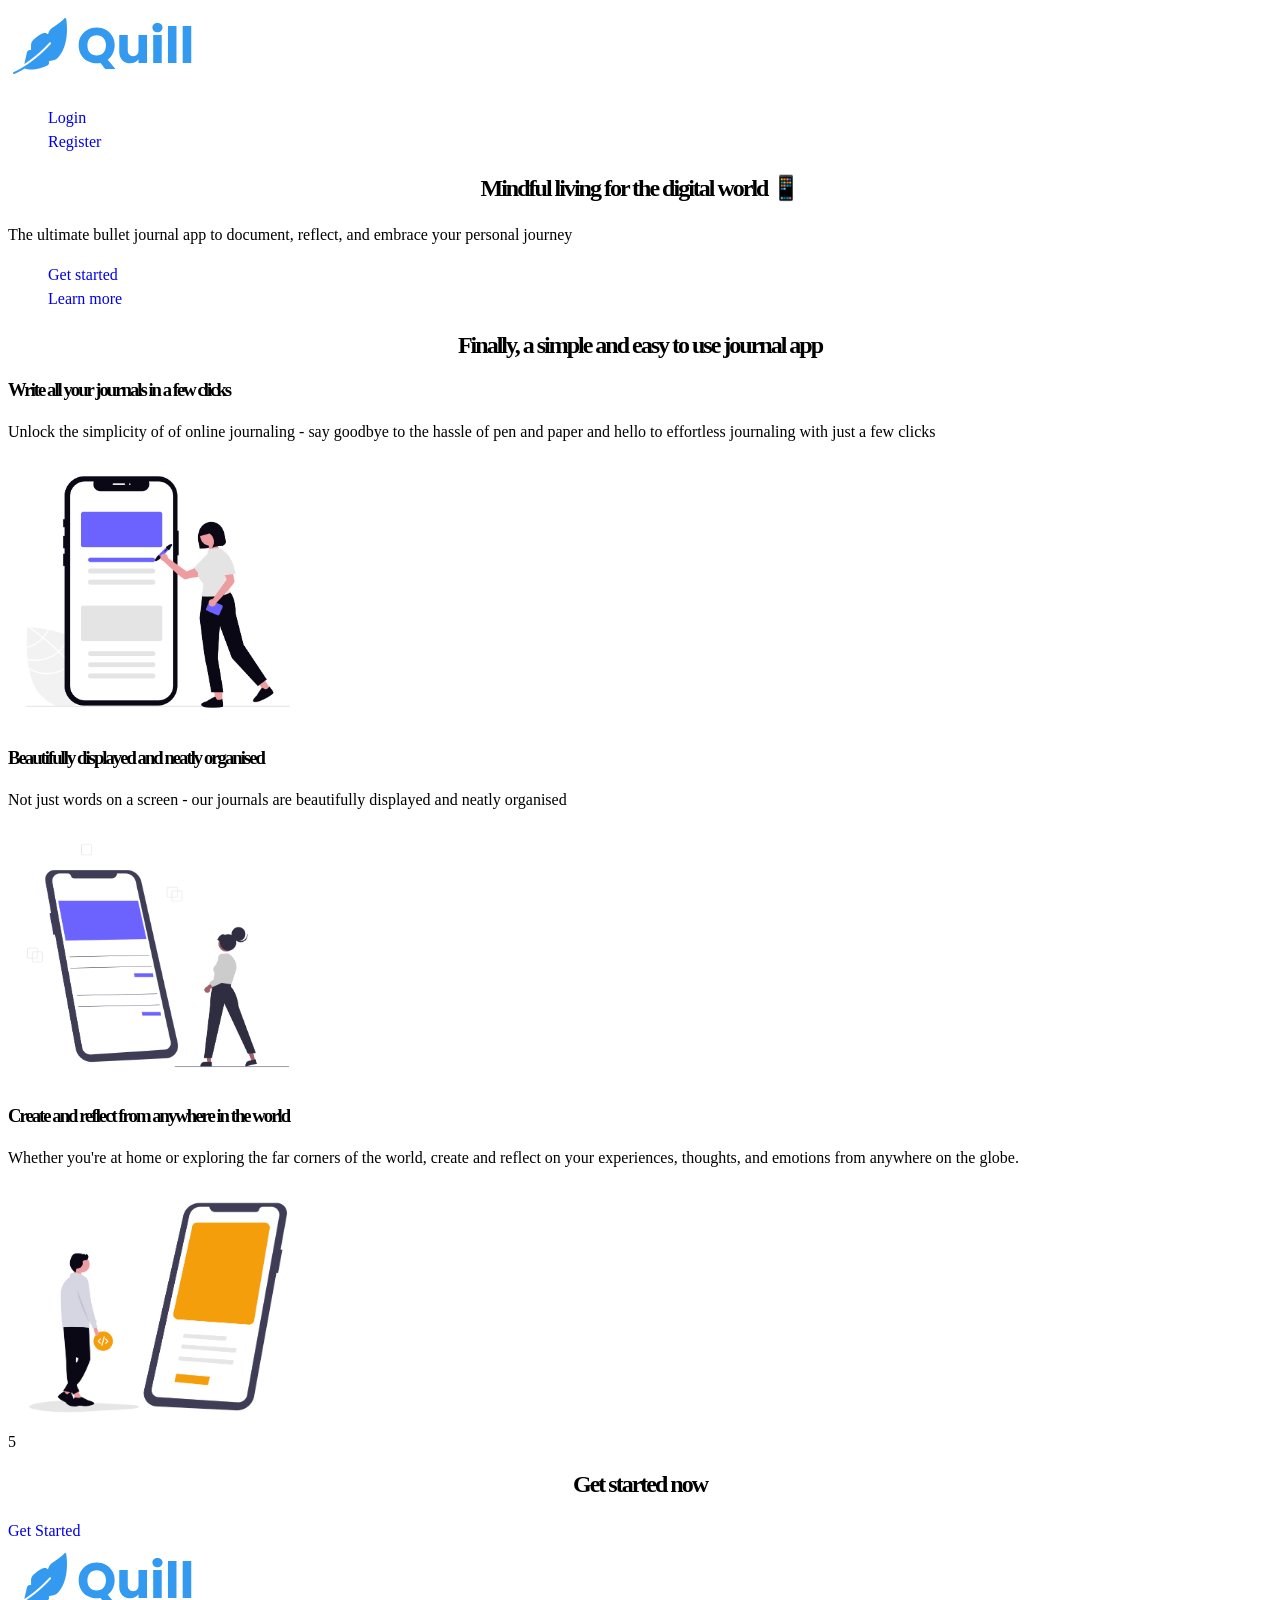
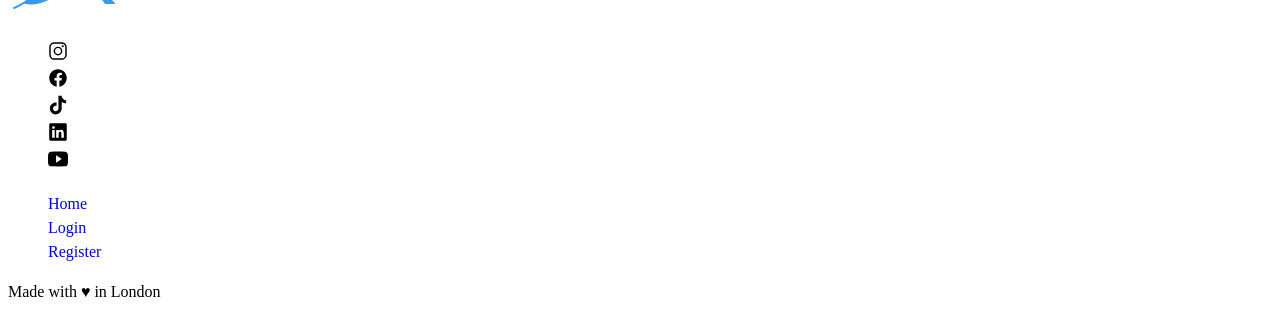
<file: index.html>
<!doctype html>
<html lang="en">
  <head>
    <meta charset="UTF-8" />
    <meta name="viewport" content="width=device-width, initial-scale=1.0" />
    <link rel="stylesheet" href="app.css" />
    <title>Quill</title>
  </head>
  <body>
    <header>
      <!-- NAVIGATION -->
      <nav>
        <a href="index.html"><img src="images/quill.svg" alt="Quill logo" /></a>
        <ul>
          <li><a href="login.html">Login</a></li>
          <li><a href="register.html">Register</a></li>
        </ul>
      </nav>

      <!-- HERO SECTION -->
      <section>
        <h1><span>Mindful living</span> for the digital world 📱</h1>
        <p>
          The ultimate bullet journal app to document, reflect, and embrace your
          personal journey
        </p>
        <ul>
          <li><a href="register.html">Get started</a></li>
          <li><a href="#features">Learn more</a></li>
        </ul>
      </section>
    </header>

    <main>
      <!-- FEATURES SECTION -->
      <section>
        <h2 id="features">
          Finally, a <span>simple and easy</span> to use journal app
        </h2>

        <div>
          <h3>Write all your journals in a few clicks</h3>
          <p>
            Unlock the simplicity of of online journaling - say goodbye to the
            hassle of pen and paper and hello to effortless journaling with just
            a few clicks
          </p>
          <img
            src="images/features-1.png"
            alt="simple online journaling"
            width="300px"
          />
        </div>
        <div>
          <h3>Beautifully displayed and neatly organised</h3>
          <p>
            Not just words on a screen - our journals are beautifully displayed
            and neatly organised
          </p>
          <img
            src="images/features-2.png"
            alt="beautifully displayed journals"
            width="300px"
          />
        </div>
        <div>
          <h3>Create and reflect from anywhere in the world</h3>
          <p>
            Whether you're at home or exploring the far corners of the world,
            create and reflect on your experiences, thoughts, and emotions from
            anywhere on the globe.
          </p>
          <img
            src="images/features-3.png"
            alt="create journals from anywhere in the world"
            width="300px"
          />
        </div>
      </section>
      5

      <!-- CTA SECTION -->
      <section>
        <h2>Get started now</h2>
        <a href="register.html">Get Started</a>
      </section>
    </main>

    <!-- FOOTER -->
    <footer>
      <a href="index.html"><img src="images/quill.svg" alt="Quill logo" /></a>
      <ul>
        <li>
          <a href="https://www.instagram.com/"
            ><img src="images/logo-instagram.svg" alt="Instagram" width="20px"
          /></a>
        </li>
        <li>
          <a href="https://www.facebook.com/"
            ><img src="images/logo-facebook.svg" alt="Facebook" width="20px"
          /></a>
        </li>
        <li>
          <a href="https://www.tiktok.com/"
            ><img src="images/logo-tiktok.svg" alt="Tiktok" width="20px"
          /></a>
        </li>
        <li>
          <a href="https://www.linkedin.com/"
            ><img src="images/logo-linkedin.svg" alt="LinkedIn" width="20px"
          /></a>
        </li>
        <li>
          <a href="https://www.youtube.com/"
            ><img src="images/logo-youtube.svg" alt="YouTube" width="20px"
          /></a>
        </li>
      </ul>
      <ul>
        <li><a href="index.html">Home</a></li>
        <li><a href="login.html">Login</a></li>
        <li><a href="register.html">Register</a></li>
      </ul>

      <p>Made with ♥︎ in London</p>
    </footer>
  </body>
</html>
</file>
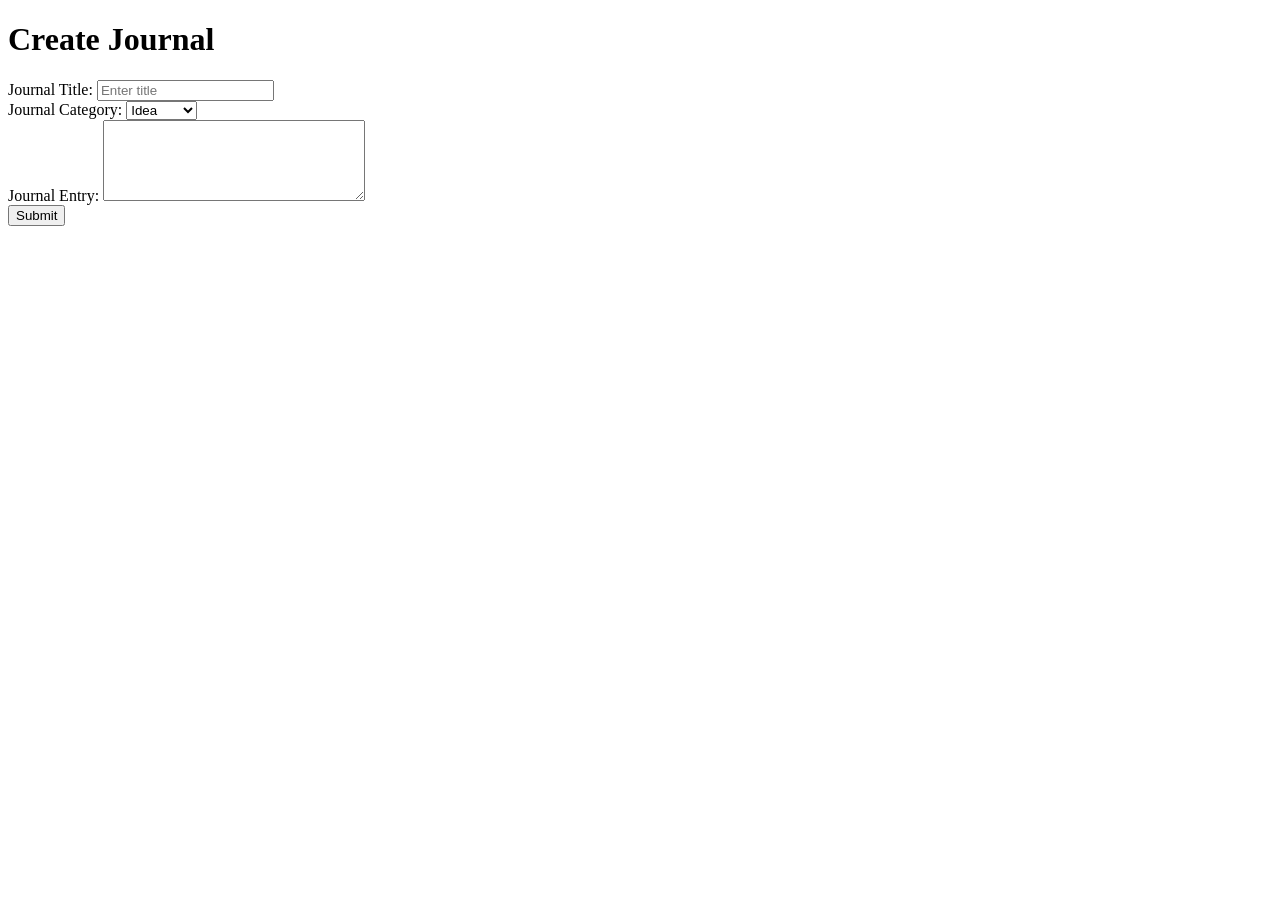
<file: create-journal.html>
<!doctype html>
<html lang="en">
  <head>
    <meta charset="UTF-8" />
    <meta name="viewport" content="width=device-width, initial-scale=1.0" />
    <title>Create Journal</title>
  </head>
  <body>
    <h1>Create Journal</h1>

    <form action="api/v1/journals" method="post">
      <label for="main-title">Journal Title:</label>
      <input
        id="main-title"
        type="text"
        name="title"
        placeholder="Enter title"
        required
        minlength="3"
        required
      />

      <br />

      <label for="journal-category">Journal Category:</label>
      <select id="journal-category" name="category" required>
        <option value="idea">Idea</option>
        <option value="note">Note</option>
        <option value="goal">Goal</option>
        <option value="habit">Habit</option>
        <option value="memory">Memory</option>
        <option value="mood">Mood</option>
        <option value="event">Event</option>
        <option value="task">Task</option>
      </select>

      <br />

      <label for="journal-entry">Journal Entry:</label>
      <textarea
        id="journal-entry"
        name="entry"
        rows="5"
        cols="30"
        minlength="10"
        required
      ></textarea>

      <br />

      <button type="submit">Submit</button>
    </form>
  </body>
</html>
</file>
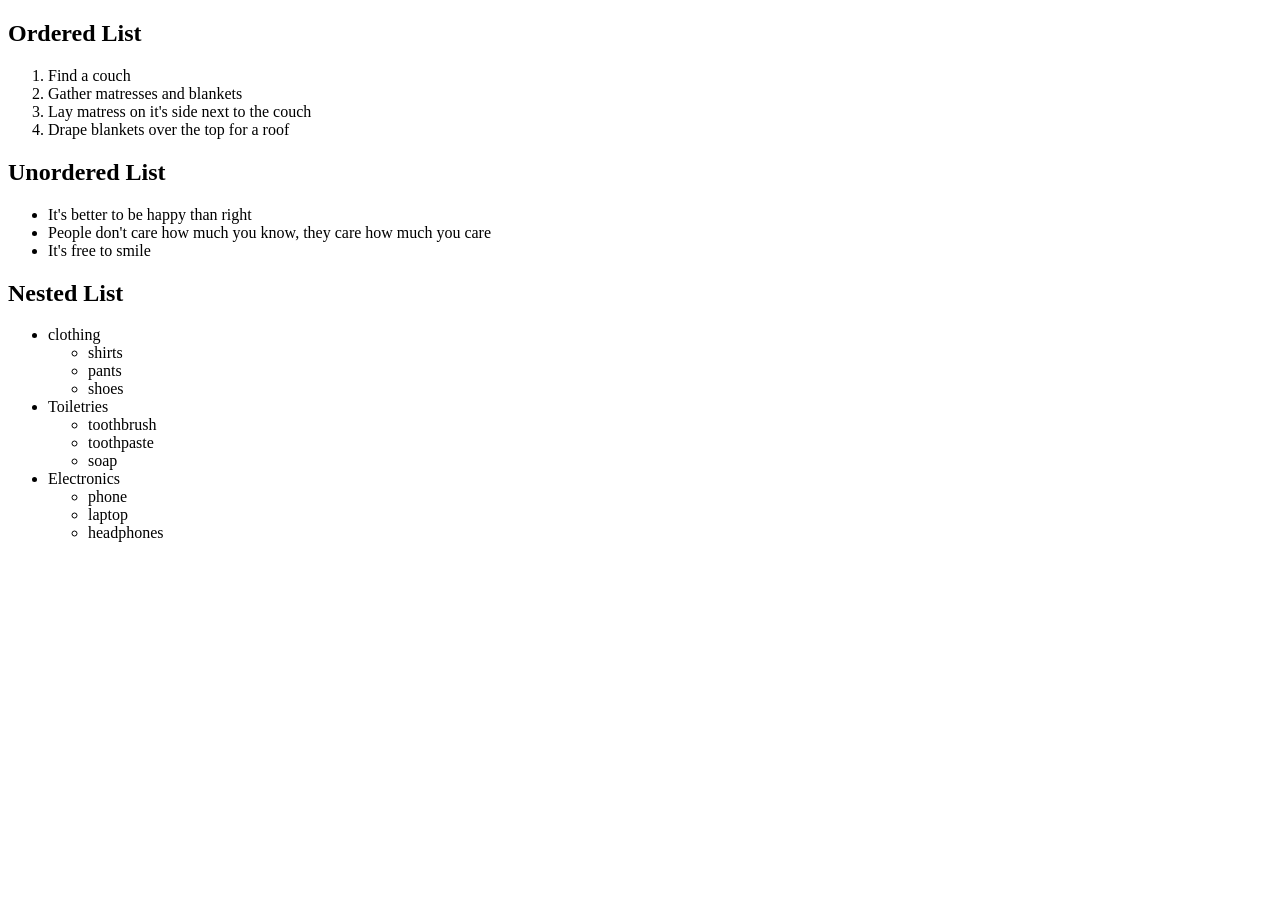
<file: lists.html>
<!DOCTYPE html>
<html lang="en">
<head>
    <meta charset="UTF-8">
    <meta name="viewport" content="width=device-width, initial-scale=1.0">
    <title>Lists</title>
</head>
<body>

    <h2>Ordered List</h2>

    <ol>
        <li>Find a couch</li>
        <li>Gather matresses and blankets</li>
        <li>Lay matress on it's side next to the couch</li>
        <li>Drape blankets over the top for a roof</li>
    </ol>

<h2>Unordered List</h2>

    <ul>
        <li>It's better to be happy than right</li>
        <li>People don't care how much you know, they care how much you care</li>
        <li>It's free to smile</li>
    </ul>

    <h2>Nested List</h2>

    <ul>
        <li>clothing
            <ul>
                <li>shirts</li>
                <li>pants</li>
                <li>shoes</li>
            </ul>
        </li>
        <li>Toiletries
            <ul>
                <li>toothbrush</li>
                <li>toothpaste</li>
                <li>soap</li>
            </ul>
        </li>
        <li>Electronics
            <ul>
                <li>phone</li>
                <li>laptop</li>
                <li>headphones</li>
            </ul>
        </li>
            
            

</body>
</html>
</file>
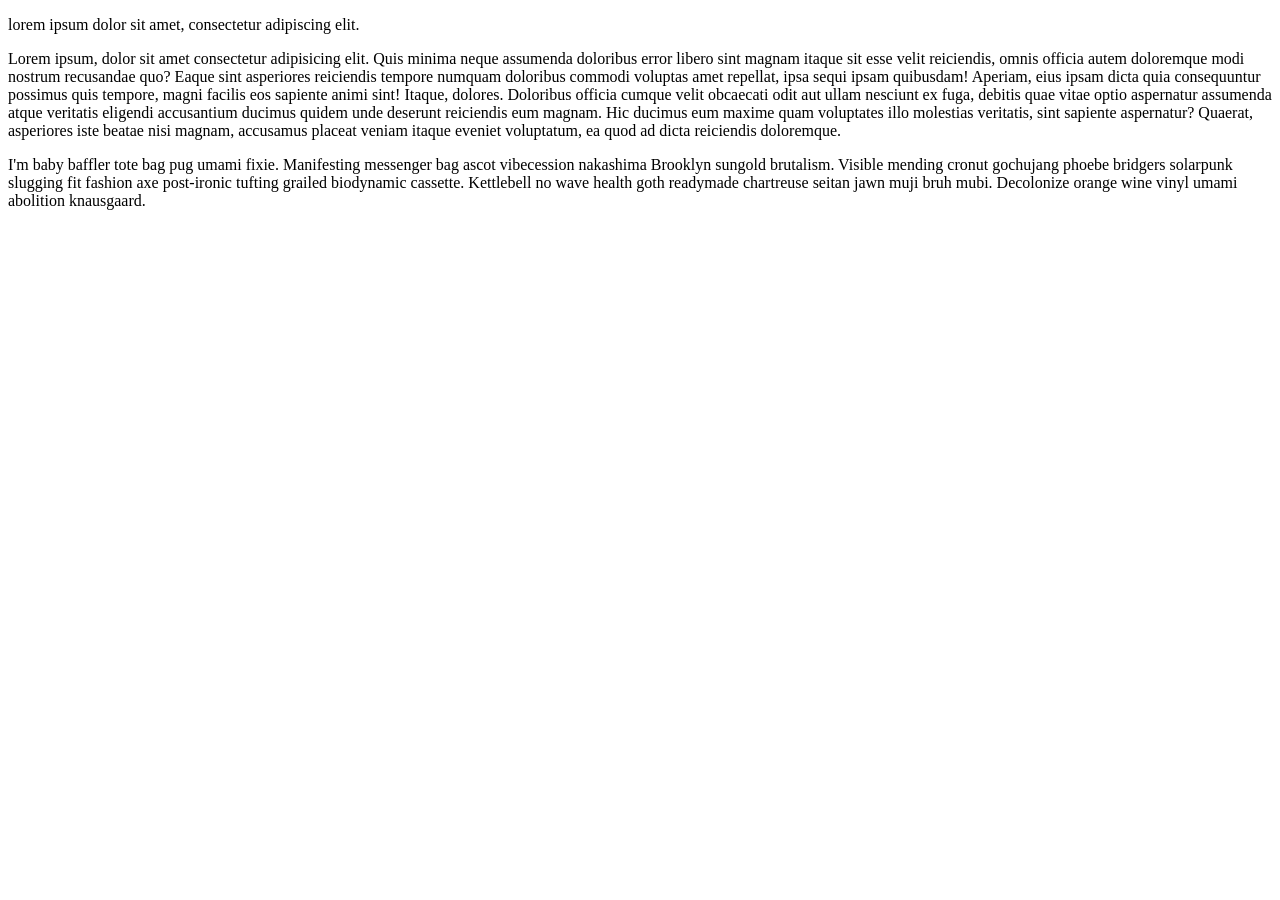
<file: paragraphs.html>
<!DOCTYPE html>
<html lang="en">
<head>
    <meta charset="UTF-8">
    <meta name="viewport" content="width=device-width, initial-scale=1.0">
    <title>paragraphs</title>
</head>
<body>
    <p>lorem ipsum dolor sit amet, consectetur adipiscing elit.</p>
    <p>Lorem ipsum, dolor sit amet consectetur adipisicing elit. Quis minima neque assumenda doloribus error libero sint magnam itaque sit esse velit reiciendis, omnis officia autem doloremque modi nostrum recusandae quo?
    Eaque sint asperiores reiciendis tempore numquam doloribus commodi voluptas amet repellat, ipsa sequi ipsam quibusdam! Aperiam, eius ipsam dicta quia consequuntur possimus quis tempore, magni facilis eos sapiente animi sint!
    Itaque, dolores. Doloribus officia cumque velit obcaecati odit aut ullam nesciunt ex fuga, debitis quae vitae optio aspernatur assumenda atque veritatis eligendi accusantium ducimus quidem unde deserunt reiciendis eum magnam.
    Hic ducimus eum maxime quam voluptates illo molestias veritatis, sint sapiente aspernatur? Quaerat, asperiores iste beatae nisi magnam, accusamus placeat veniam itaque eveniet voluptatum, ea quod ad dicta reiciendis doloremque.</p>
    <p>I'm baby baffler tote bag pug umami fixie. Manifesting messenger bag ascot vibecession nakashima Brooklyn sungold brutalism. Visible mending cronut gochujang phoebe bridgers solarpunk slugging fit fashion axe post-ironic tufting grailed biodynamic cassette. Kettlebell no wave health goth readymade chartreuse seitan jawn muji bruh mubi. Decolonize orange wine vinyl umami abolition knausgaard.

</p>
</html>
</file>
<file: app.css>
h1 {
  font-weight: 700;
  text-align: center;
  line-height: 1.2;
  letter-spacing: -2px;
}

h2 {
  font-weight: 700;
  text-align: center;
    line-height: 1.2;
      letter-spacing: -2px;
}

h3 {
  font-weight: 700;
    line-height: 1.2;
      letter-spacing: -2px;
}

p {
  font-weight: 400;
    line-height: 1.5;
}

a {
  font-weight: 400;
  text-decoration: none;
    line-height: 1.5;
}

ul {
  list-style: none;
}
}
</file>
